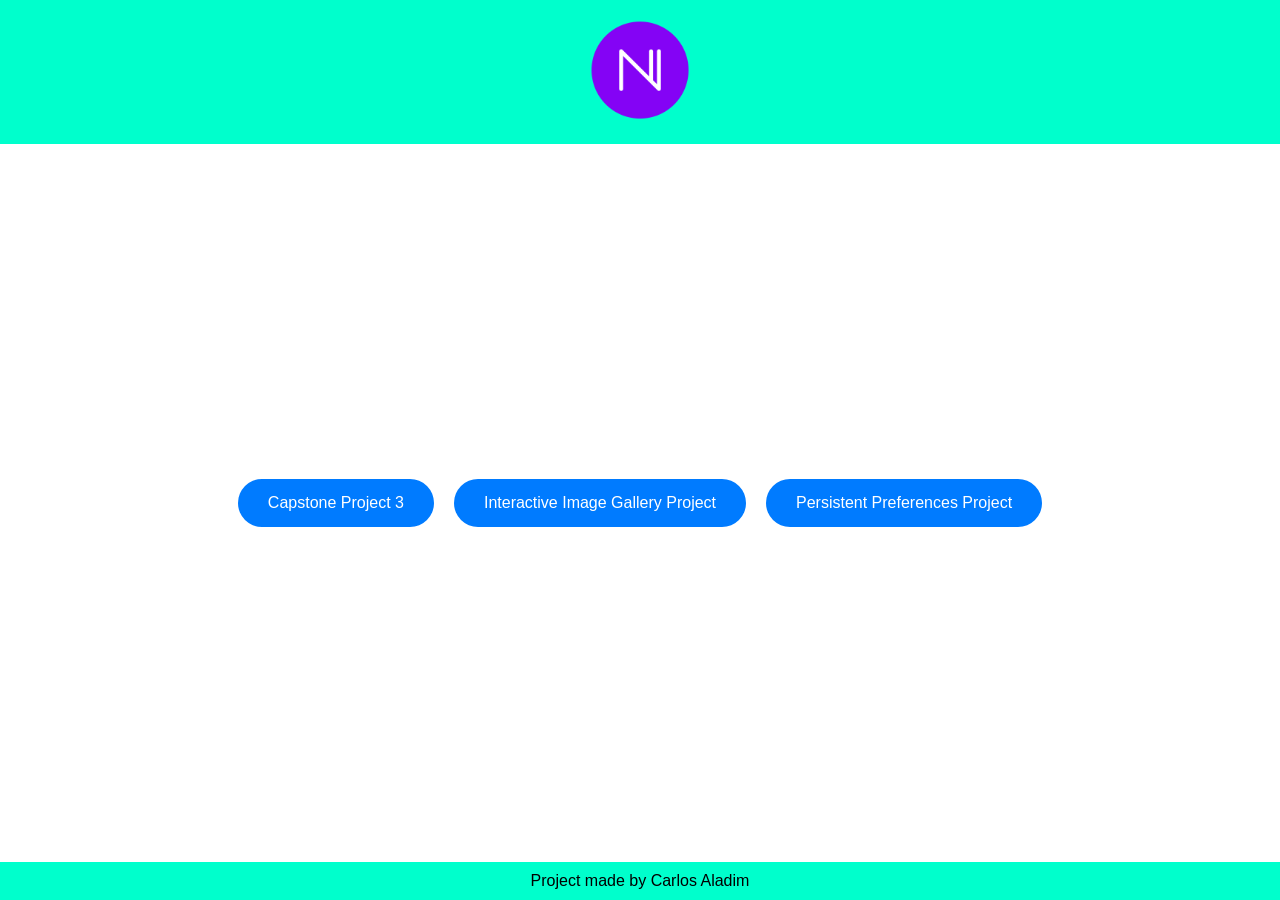
<file: index.html>
<!DOCTYPE html>
<html lang="en">
<head>
    <meta charset="UTF-8">
    <meta name="viewport" content="width=device-width, initial-scale=1.0">
    <title>Capstone Projects Page - Carlos Aladim</title>
    <link rel="stylesheet" href="styles.css">
</head>
<body>
    <header>
        <img src="logo.jpg" alt="Logo" class="logo">
    </header>
    <main>
        <div class="button-container">
            <button class="project-button" onclick="window.location.href='Project-1/index.html'">Capstone Project 3</button>
            <button class="project-button" onclick="window.location.href='Project-2/index.html'">Interactive Image Gallery Project</button>
            <button class="project-button" onclick="window.location.href='Project-3/index.html'">Persistent Preferences Project</button>
        </div>
    </main>
    <footer>
        Project made by Carlos Aladim
    </footer>
</body>
</html>
</file>
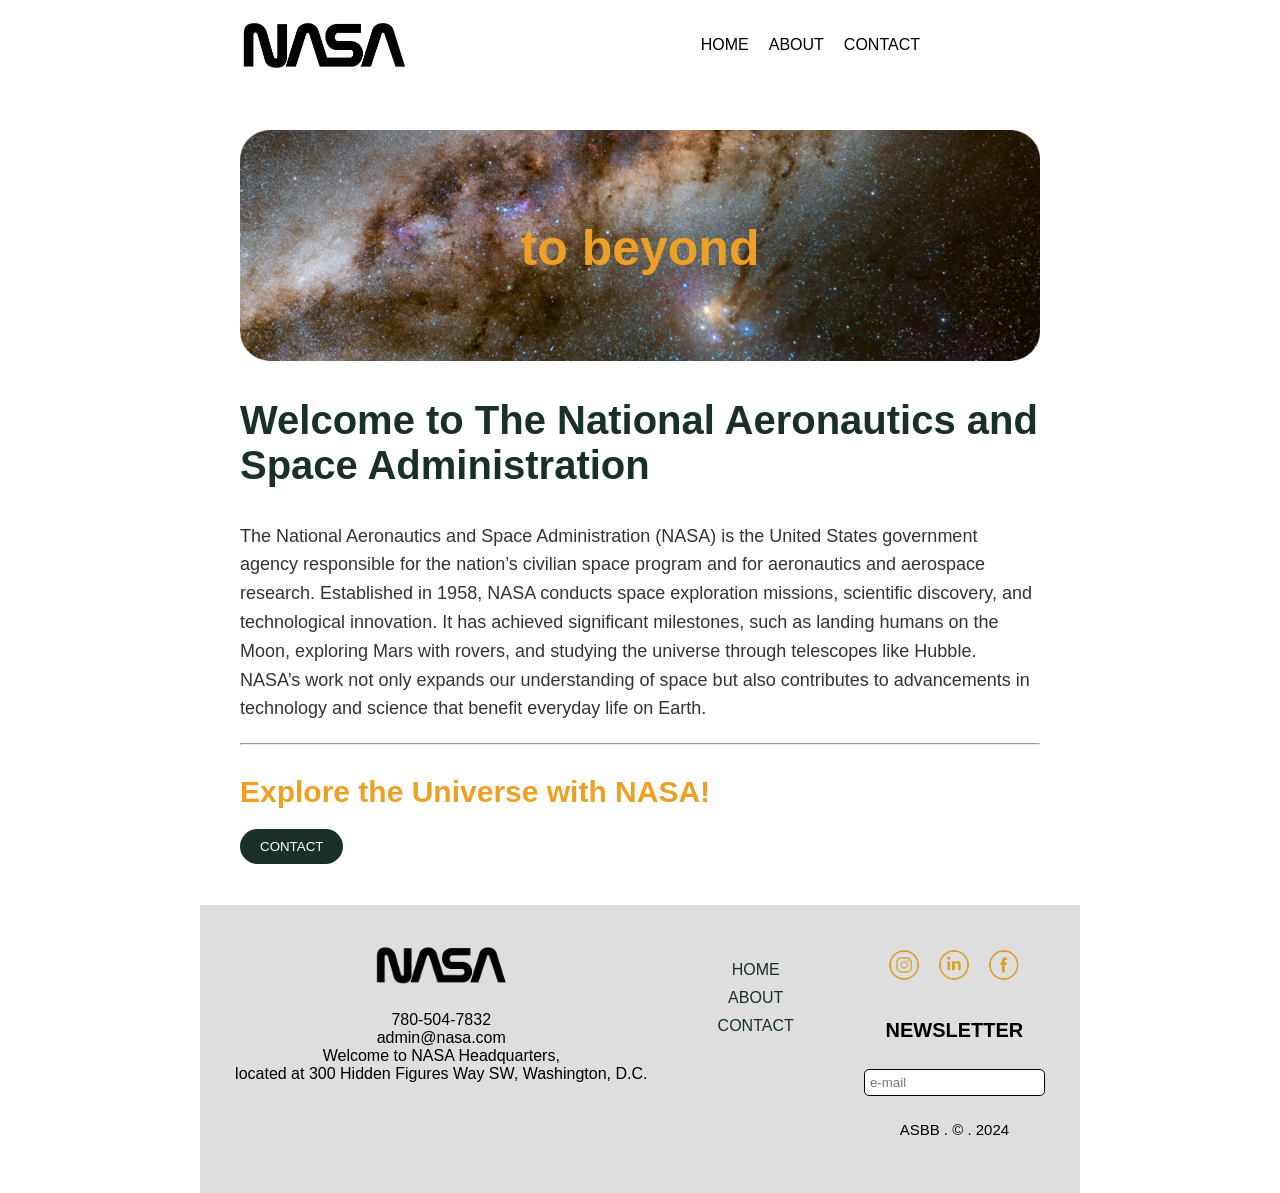
<file: Project-1/index.html>
<!DOCTYPE html>
<html lang="en">
<head>
    <meta charset="UTF-8">
    <meta name="viewport" content="width=device-width, initial-scale=1.0">
    <title>NASA - Home</title>
    <link rel="stylesheet" href="css/styles.css">
</head>
<body>
    <header>
        <img src="images/Nasa_Logo.png" alt="NASA Logo" class="logo">
        <nav>
            <ul>
                <li><a href="index.html">HOME</a></li>
                <li><a href="about.html">ABOUT</a></li>
                <li><a href="contact.html">CONTACT</a></li>
            </ul>
        </nav>
    </header>
    <main>
        <section class="banner">
            <img src="images/Nasa_Home.png" alt="NASA Banner">
            <h1>to beyond</h1>
        </section>
        <section class="content">
            <h2>Welcome to The National Aeronautics and Space Administration</h2>
            <p>The National Aeronautics and Space Administration (NASA) is the United States government agency responsible for the nation’s civilian space program and for aeronautics and aerospace research. Established in 1958, NASA conducts space exploration missions, scientific discovery, and technological innovation. It has achieved significant milestones, such as landing humans on the Moon, exploring Mars with rovers, and studying the universe through telescopes like Hubble. NASA’s work not only expands our understanding of space but also contributes to advancements in technology and science that benefit everyday life on Earth.</p>
            <hr>
            <h3>Explore the Universe with NASA!</h3>
            <button onclick="location.href='contact.html'">CONTACT</button>
        </section>
    </main>
    <footer>
        <div class="footer-column">
            <img src="images/Nasa_Logo.png" alt="NASA Logo" class="logo-footer">
            <p>780-504-7832<br>admin@nasa.com<br>Welcome to NASA Headquarters, <br>
                located at 300 Hidden Figures Way SW, Washington, D.C.</p>
        </div>
        <div class="footer-column">
            <ul>
                <li><a href="index.html">HOME</a></li>
                <li><a href="about.html">ABOUT</a></li>
                <li><a href="contact.html">CONTACT</a></li>
            </ul>
        </div>
        <div class="footer-column">
            <div class="social-icons">
                <a href="https://www.instagram.com/nasa/"><img src="images/Instagram.png" alt="Instagram"></a>
                <a href="https://www.linkedin.com/company/nasa/"><img src="images/Linkedin.png" alt="LinkedIn"></a>
                <a href="https://www.facebook.com/NASA"><img src="images/Facebook.png" alt="Facebook"></a>
            </div>
            <h4 class="newsletter-title">NEWSLETTER</h4>
            <input type="email" placeholder="e-mail" class="newsletter-input">
            <p class="footer-text">ASBB . © . 2024</p>
        </div>
    </footer>
    <script src="js/script.js"></script>
</body>
</html>
</file>
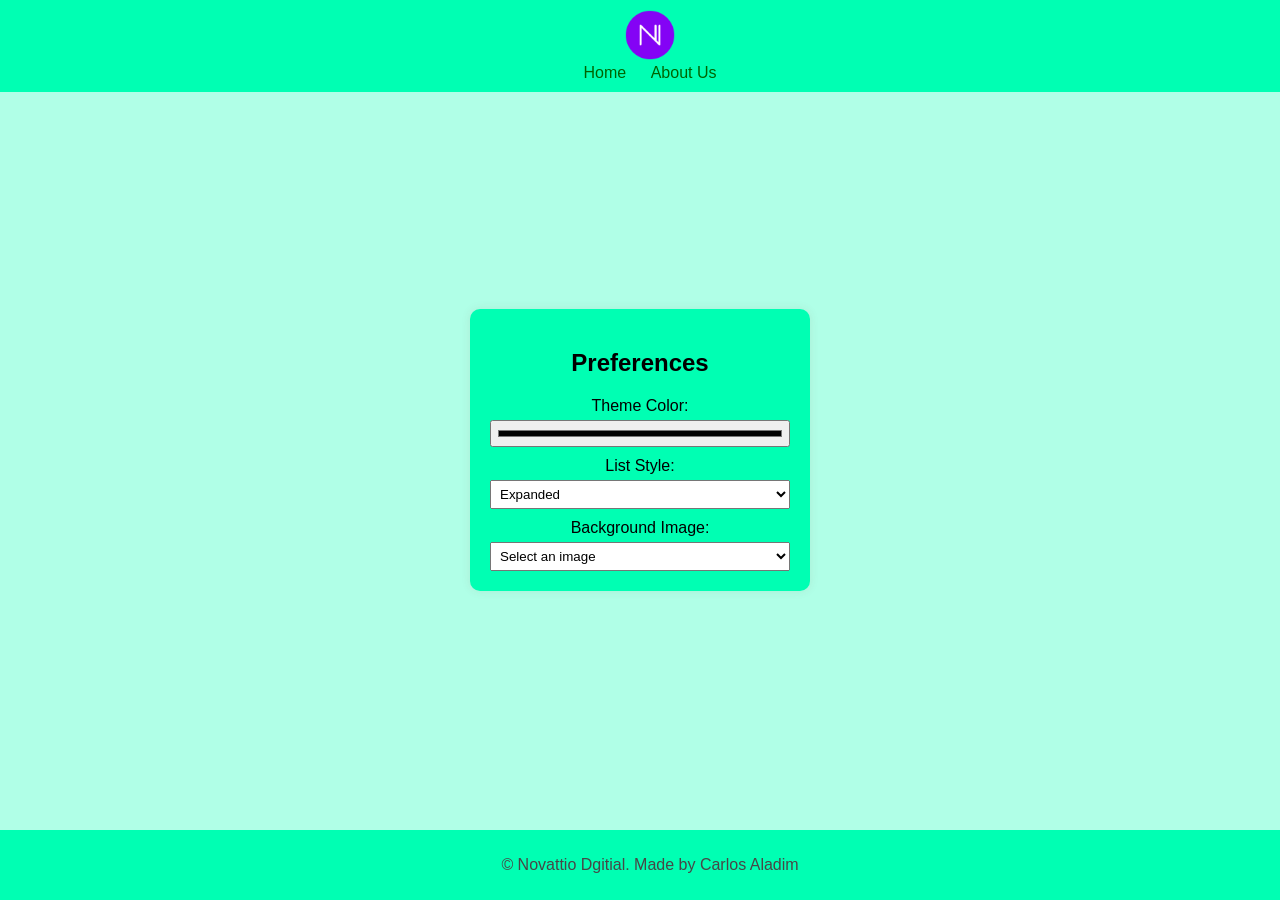
<file: Project-3/index.html>
<!DOCTYPE html>
<html lang="en">
<head>
    <meta charset="UTF-8">
    <meta name="viewport" content="width=device-width, initial-scale=1.0">
    <title>Persistent Preferences</title>
    <link rel="stylesheet" href="style.css">
</head>
<body>
    <header>
        <a href="index.html" class="nav-link"><img src="logo.png" alt="Logo" class="logo"></a>
        <nav>
            <a href="index.html" class="nav-link">Home</a>
            <a href="about.html" class="nav-link">About Us</a>
        </nav>
    </header>
    <div class="container">
        <div class="preferences">
            <h2>Preferences</h2>
            <label for="color-picker">Theme Color:</label>
            <input type="color" id="color-picker">
            <label for="list-style">List Style:</label>
            <select id="list-style">
                <option value="expanded">Expanded</option>
                <option value="compact">Compact</option>
                <option value="grid">Grid</option>
            </select>
            <label for="image-dropdown">Background Image:</label>
            <select id="image-dropdown">
                <option value="">Select an image</option>
            </select>
        </div>
    </div>
    <footer>
        <p>&copy; Novattio Dgitial. Made by Carlos Aladim</p>
    </footer>
    <script src="script.js"></script>
</body>
</html>
</file>
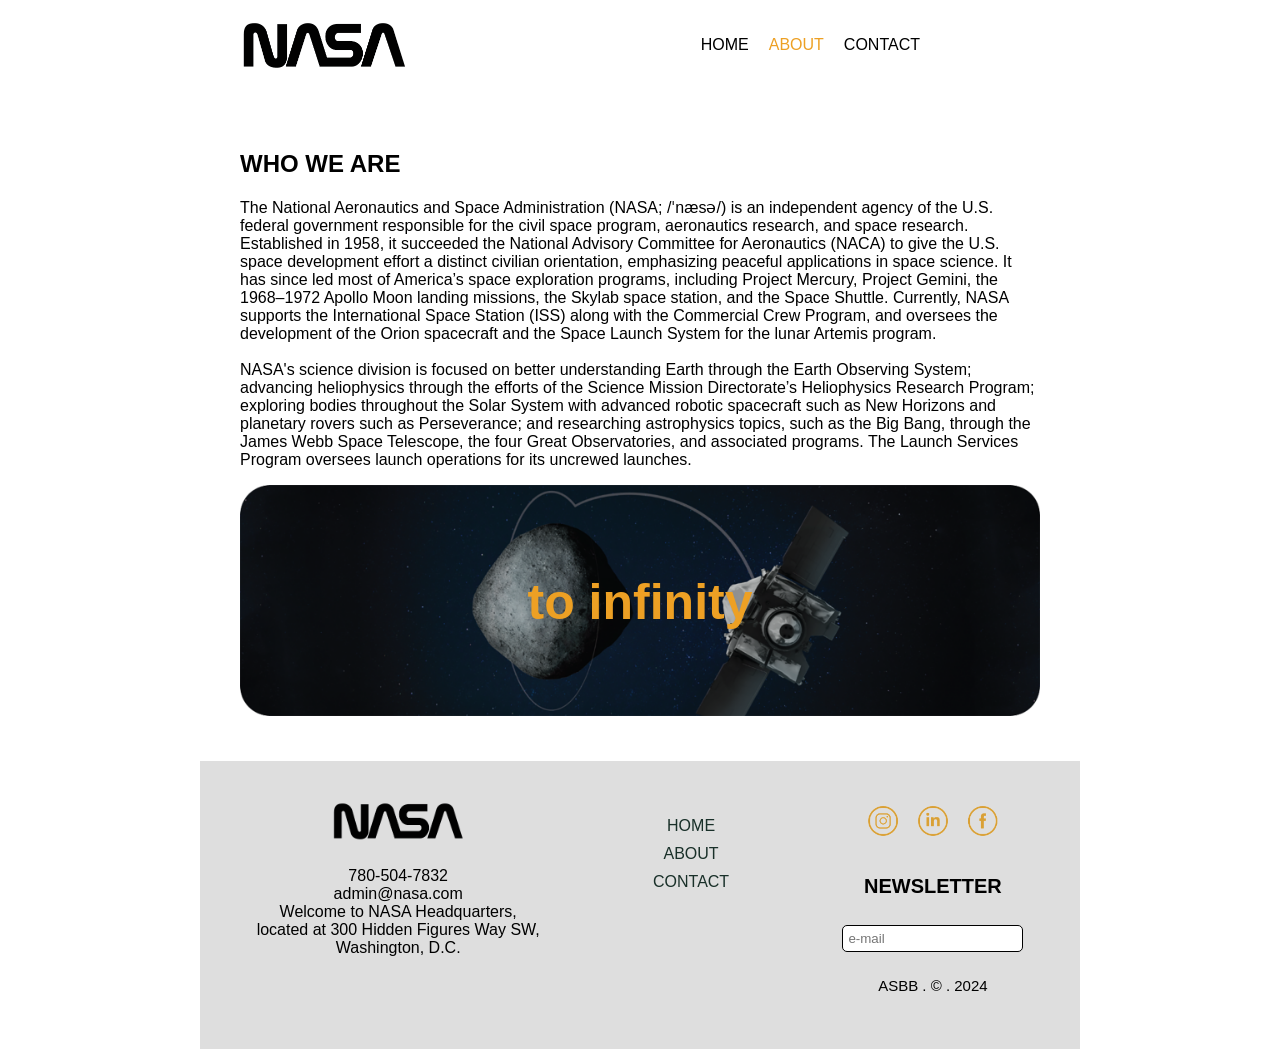
<file: about.html>
<!DOCTYPE html>
<html lang="en">
<head>
    <meta charset="UTF-8">
    <meta name="viewport" content="width=device-width, initial-scale=1.0">
    <title>NASA - About</title>
    <link rel="stylesheet" href="css/styles.css">
</head>
<body>
    <header>
        <img src="images/Nasa_Logo.png" alt="NASA Logo" class="logo">
        <nav>
            <ul>
                <li><a href="index.html">HOME</a></li>
                <li><a href="about.html" class="active">ABOUT</a></li>
                <li><a href="contact.html">CONTACT</a></li>
            </ul>
        </nav>
    </header>
    <main>
        <h2>WHO WE ARE</h2>
        <p>
            The National Aeronautics and Space Administration (NASA; /ˈnæsə/) is an independent agency of the U.S. federal government responsible for the civil space program, aeronautics research, and space research. Established in 1958, it succeeded the National Advisory Committee for Aeronautics (NACA) to give the U.S. space development effort a distinct civilian orientation, emphasizing peaceful applications in space science. It has since led most of America’s space exploration programs, including Project Mercury, Project Gemini, the 1968–1972 Apollo Moon landing missions, the Skylab space station, and the Space Shuttle. Currently, NASA supports the International Space Station (ISS) along with the Commercial Crew Program, and oversees the development of the Orion spacecraft and the Space Launch System for the lunar Artemis program. <br>

            </br>NASA's science division is focused on better understanding Earth through the Earth Observing System; advancing heliophysics through the efforts of the Science Mission Directorate’s Heliophysics Research Program; exploring bodies throughout the Solar System with advanced robotic spacecraft such as New Horizons and planetary rovers such as Perseverance; and researching astrophysics topics, such as the Big Bang, through the James Webb Space Telescope, the four Great Observatories, and associated programs. The Launch Services Program oversees launch operations for its uncrewed launches.
        </p>            <section class="banner">
                <img src="images/Nasa_About.png" alt="NASA About Banner">
                <h1>to infinity</h1>
            </section>
        </main>
        <footer>
            <div class="footer-column">
                <img src="images/Nasa_Logo.png" alt="NASA Logo" class="logo-footer">
                <p>780-504-7832<br>admin@nasa.com<br>Welcome to NASA Headquarters, <br>
                    located at 300 Hidden Figures Way SW, <br>
                    Washington, D.C.</p>
            </div>
            <div class="footer-column">
                <ul>
                    <li><a href="index.html">HOME</a></li>
                    <li><a href="about.html">ABOUT</a></li>
                    <li><a href="contact.html">CONTACT</a></li>
                </ul>
            </div>
            <div class="footer-column">
                <div class="social-icons">
                    <a href="https://www.instagram.com/nasa/"><img src="images/Instagram.png" alt="Instagram"></a>
                    <a href="https://www.linkedin.com/company/nasa/"><img src="images/Linkedin.png" alt="LinkedIn"></a>
                    <a href="https://www.facebook.com/NASA"><img src="images/Facebook.png" alt="Facebook"></a>
                </div>
                <h4 class="newsletter-title">NEWSLETTER</h4>
                <input type="email" placeholder="e-mail" class="newsletter-input">
                <p class="footer-text">ASBB . © . 2024</p>
            </div>
            
        </footer>
        <script src="js/script.js"></script>
    </body>
    </html>
</file>
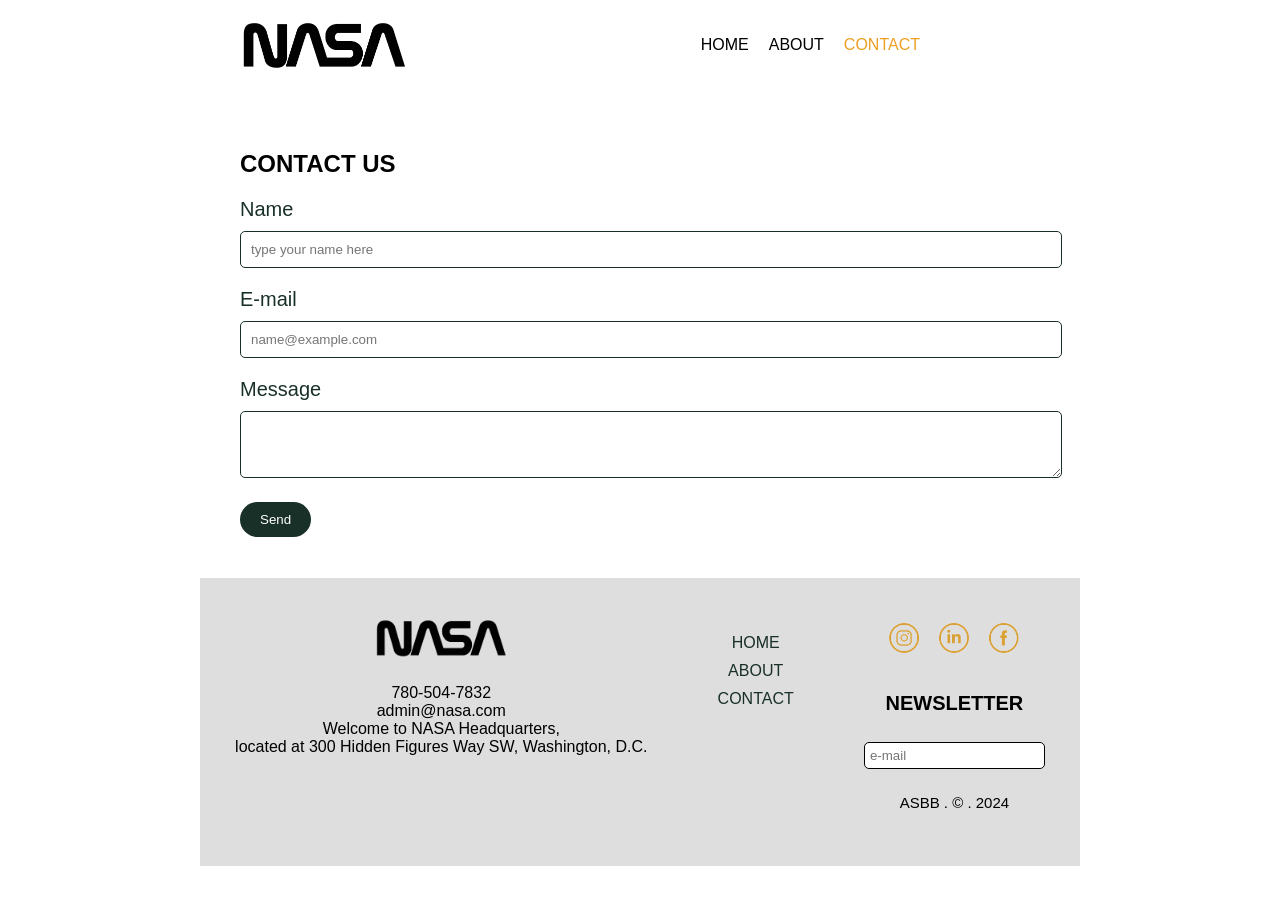
<file: contact.html>
<!DOCTYPE html>
<html lang="en">
<head>
    <meta charset="UTF-8">
    <meta name="viewport" content="width=device-width, initial-scale=1.0">
    <title>NASA - Contact</title>
    <link rel="stylesheet" href="css/styles.css">
</head>
<body>
    <header>
        <img src="images/Nasa_Logo.png" alt="NASA Logo" class="logo">
        <nav>
            <ul>
                <li><a href="index.html">HOME</a></li>
                <li><a href="about.html">ABOUT</a></li>
                <li><a href="contact.html" class="active">CONTACT</a></li>
            </ul>
        </nav>
    </header>
    <main>
        <section class="content">
            <h1 class="title">CONTACT US</h1>
            <div class="mb-3">
                <label for="exampleFormControlInput1" class="form-label">Name</label>
                <input type="email" class="form-control" id="exampleFormControlInput1" placeholder="type your name here">
              </div>
              <div class="mb-3">
                <label for="exampleFormControlInput1" class="form-label">E-mail</label>
                <input type="email" class="form-control" id="exampleFormControlInput1" placeholder="name@example.com">
              </div>
              <div class="mb-3">
                <label for="exampleFormControlTextarea1" class="form-label">Message</label>
                <textarea class="form-control" id="exampleFormControlTextarea1" rows="3"></textarea>
              </div>
              <button type="button" class="btn btn-secondary">Send</button>
            </section>
    </main>
    <footer>
        <div class="footer-column">
            <img src="images/Nasa_Logo.png" alt="NASA Logo" class="logo-footer">
            <p>780-504-7832<br>admin@nasa.com<br>Welcome to NASA Headquarters, <br>
                located at 300 Hidden Figures Way SW, Washington, D.C.</p>
        </div>
        <div class="footer-column">
            <ul>
                <li><a href="index.html">HOME</a></li>
                <li><a href="about.html">ABOUT</a></li>
                <li><a href="contact.html">CONTACT</a></li>
            </ul>
        </div>
        <div class="footer-column">
            <div class="social-icons">
                <a href="https://www.instagram.com/nasa/"><img src="images/Instagram.png" alt="Instagram"></a>
                <a href="https://www.linkedin.com/company/nasa/"><img src="images/Linkedin.png" alt="LinkedIn"></a>
                <a href="https://www.facebook.com/NASA"><img src="images/Facebook.png" alt="Facebook"></a>
            </div>
            <h4 class="newsletter-title">NEWSLETTER</h4>
            <input type="email" placeholder="e-mail" class="newsletter-input">
            <p class="footer-text">ASBB . © . 2024</p>
        </div>
    
    </footer>
    <script src="js/script.js"></script>
</body>
</html>
</file>
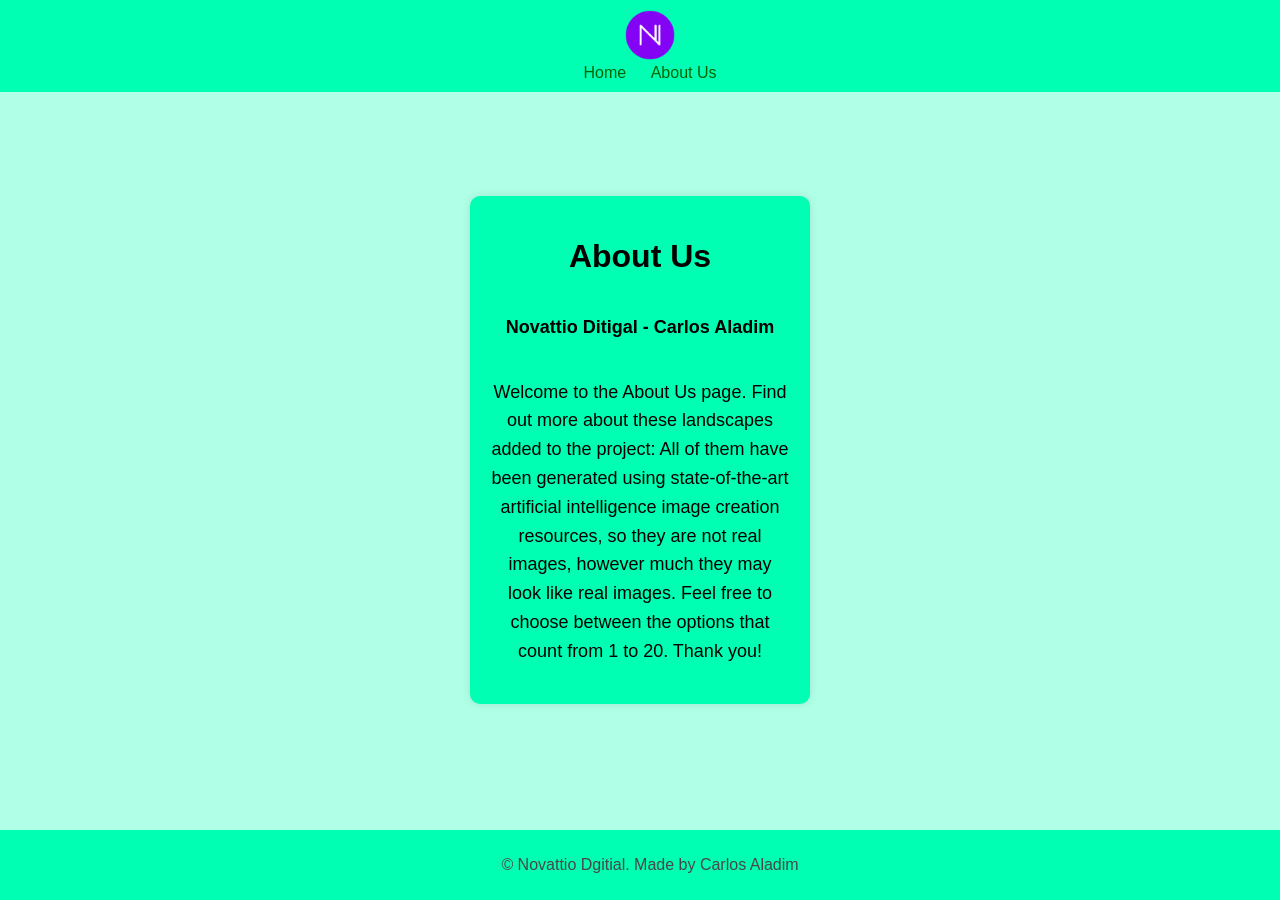
<file: Project-3/about.html>
<!DOCTYPE html>
<html lang="en">
<head>
    <meta charset="UTF-8">
    <meta name="viewport" content="width=device-width, initial-scale=1.0">
    <title>About Us</title>
    <link rel="stylesheet" href="style.css">
</head>
<body>
    <header>
        <a href="index.html" class="nav-link"><img src="logo.png" alt="Logo" class="logo"></a>
        <nav>
            <a href="index.html" class="nav-link">Home</a>
            <a href="about.html" class="nav-link">About Us</a>
        </nav>
    </header>
    <div class="container about-container">
        <h1>About Us</h1>
        <p><strong>Novattio Ditigal - Carlos Aladim</strong></p>
        <p>Welcome to the About Us page. Find out more about these landscapes added to the project: All of them have been generated using state-of-the-art artificial intelligence image creation resources, so they are not real images, however much they may look like real images. Feel free to choose between the options that count from 1 to 20. Thank you!</p>
    </div>
    <footer>
        <p>&copy; Novattio Dgitial. Made by Carlos Aladim</p>
    </footer>
</body>
</html>
</file>
<file: styles.css>
body {
    font-family: Arial, sans-serif;
    margin: 0;
    padding: 0;
    display: flex;
    flex-direction: column;
    justify-content: space-between;
    min-height: 100vh;
}

header {
    background-color: #00ffcc;
    padding: 20px;
    text-align: center;
}

.logo {
    max-width: 100px;
}

main {
    flex: 1;
    display: flex;
    justify-content: center;
    align-items: center;
}

.button-container {
    display: flex;
    justify-content: center;
    gap: 20px;
}

.project-button {
    background-color: #007bff;
    color: white;
    border: none;
    padding: 15px 30px;
    font-size: 16px;
    cursor: pointer;
    transition: background-color 0.3s, transform 0.3s;
    border-radius: 100px;
}

.project-button:hover {
    background-color: #0056b3;
    transform: scale(1.05);
    cursor: pointer;
}

footer {
    background-color: #00ffcc;    
    color: #000000;
    text-align: center;
    padding: 10px;
}
</file>
<file: Project-1/css/styles.css>
/* Estilos globais */
body {
    font-family: Helvetica, sans-serif;
    margin: 0 200px; /* Margem esquerda e direita de 200 pixels */
    padding: 0;
    box-sizing: border-box;
}

/* Estilos do cabeçalho */
header {
    display: flex;
    align-items: center;
    padding: 20px 40px;
    background-color: #FFFFFF; /* Fundo branco */
    justify-content: space-between; /* Alinha o conteúdo do cabeçalho */
}

nav {
    margin-right: 100px; /* Adiciona a margem de 100 pixels à direita do menu */
}

header .logo {
    height: 50px;
    margin-right: 20px;
}

nav ul {
    display: flex;
    list-style: none;
    padding: 0;
}

nav ul li {
    margin-right: 20px;
}

nav ul li a {
    text-decoration: none;
    color: #000000; /* Letras na cor preta */
}

nav ul li a.active,
nav ul li a:hover {
    color: #EDA024;
}

/* Estilos principais */
main {
    padding: 40px;
}

.banner {
    position: relative;
    text-align: center;
    color: white;
}

.banner img {
    width: 100%;
    height: auto;
}

.banner h1 {
    position: absolute;
    top: 50%;
    left: 50%;
    transform: translate(-50%, -50%);
    font-size: 50px;
    color: #EDA024;
    margin: 0;
}

/* Estilos da seção de conteúdo */
.content {
    margin-top: 20px;
}

.content h2 {
    font-size: 40px;
    color: #193029;
}

.content p {
    font-size: 18px;
    color: #333;
    line-height: 1.6;
}

.content hr {
    margin: 20px 0;
}

.content h3 {
    font-size: 30px;
    color: #EDA024;
    margin-bottom: 20px;
}

.content button {
    background-color: #193029;
    color: white;
    border: none;
    border-radius: 25px;
    padding: 10px 20px;
    cursor: pointer;
}

/* Estilos da seção de formulário */
form {
    max-width: 600px;
    margin: 0 auto;
}

.form-label {
    color: #193029;
    font-size: 20px;
    display: block;
    margin-bottom: 10px;
}

.form-input,
.form-control {
    width: 100%;
    padding: 10px;
    margin-bottom: 20px;
    border-radius: 5px;
    border: 1px solid #193029;
}

.form-button {
    background-color: #193029;
    color: white;
    border: none;
    border-radius: 25px;
    padding: 10px 20px;
    cursor: pointer;
}

/* Estilos do rodapé */
footer {
    background-color: #DEDEDE;
    margin: 0%;
    display: flex;
    justify-content: space-around;
    padding: 40px 0;
    border-top: 1px solid white;
    text-align: left;
}

.footer-column {
    display: flex;
    flex-direction: column;
    align-items: center;
    text-align: center;
}

.footer-column ul {
    list-style: none;
    padding: 0;
}

.footer-column ul li {
    margin-bottom: 10px;
}

.footer-column ul li a {
    text-decoration: none;
    color: #193029;
}

.footer-column img {
    margin-bottom: 20px;
}

/* Ajuste do logo do rodapé */
.footer-column img {
    height: 40px;
    width: auto; /* Mantém a proporção da largura */
    margin-bottom: 10px;
}

.footer-column .social-icons {
    display: flex;
    justify-content: center;
    gap: 10px; /* Espaço entre as imagens */
}

.footer-column .social-icons img {
    max-height: 40px;
    height: auto; /* Mantém a proporção da altura */
}

.newsletter-title {
    font-size: 20px;
    font-family: Helvetica;
    margin-top: 20px;
}

.newsletter-input {
    border: 1px solid black;
    border-radius: 5px;
    padding: 5px;
    margin-bottom: 10px;
    background-color: white;
}

.footer-text {
    font-size: 15px;
    font-family: Helvetica;
}
</file>
<file: Project-3/style.css>
body {
    margin: 0;
    font-family: Arial, sans-serif;
    display: flex;
    flex-direction: column;
    align-items: center;
    justify-content: center;
    min-height: 100vh;
    background-size: cover;
    background-position: center;
    background-color: #00ffb34f;

}

header, footer {
    width: 100%;
    text-align: center;
    padding: 10px;
    background-color: #00ffb3;
    color: #474747;
    position: absolute;
    left: 0;
    right: 0;
}

header {
    top: 0;
}

footer {
    bottom: 0;
}

.logo {
    height: 50px;
}

.nav-link {
    margin: 0 10px;
    color: darkgreen;
    text-decoration: none;
}

.container {
    display: flex;
    flex-direction: column;
    align-items: center;
    padding: 20px;
    background-color: #00ffb3;    
    border-radius: 10px;
    box-shadow: 0 0 10px rgba(140, 61, 61, 0.1);
    width: 300px;
    text-align: center;
    position: relative;
    z-index: 1;
}

.preferences {
    width: 100%;
}

label {
    display: block;
    margin-top: 10px;
}

input, select {
    width: 100%;
    padding: 5px;
    margin-top: 5px;
}


.about-container {
    max-width: 800px;
    padding: 20px;
    margin: 20px auto;
    background-color: #00ffb3;
    border-radius: 10px;
    box-shadow: 0 0 10px rgba(0, 0, 0, 0.1);
    text-align: center;
}

.about-container h1 {
    margin-bottom: 20px;
}

.about-container p {
    font-size: 18px;
    line-height: 1.6;
}
</file>
<file: css/styles.css>
/* Estilos globais */
body {
    font-family: Helvetica, sans-serif;
    margin: 0 200px; /* Margem esquerda e direita de 200 pixels */
    padding: 0;
    box-sizing: border-box;
}

/* Estilos do cabeçalho */
header {
    display: flex;
    align-items: center;
    padding: 20px 40px;
    background-color: #FFFFFF; /* Fundo branco */
    justify-content: space-between; /* Alinha o conteúdo do cabeçalho */
}

nav {
    margin-right: 100px; /* Adiciona a margem de 100 pixels à direita do menu */
}

header .logo {
    height: 50px;
    margin-right: 20px;
}

nav ul {
    display: flex;
    list-style: none;
    padding: 0;
}

nav ul li {
    margin-right: 20px;
}

nav ul li a {
    text-decoration: none;
    color: #000000; /* Letras na cor preta */
}

nav ul li a.active,
nav ul li a:hover {
    color: #EDA024;
}

/* Estilos principais */
main {
    padding: 40px;
}

.banner {
    position: relative;
    text-align: center;
    color: white;
}

.banner img {
    width: 100%;
    height: auto;
}

.banner h1 {
    position: absolute;
    top: 50%;
    left: 50%;
    transform: translate(-50%, -50%);
    font-size: 50px;
    color: #EDA024;
    margin: 0;
}

/* Estilos da seção de conteúdo */
.content {
    margin-top: 20px;
}

.content h2 {
    font-size: 40px;
    color: #193029;
}

.content p {
    font-size: 18px;
    color: #333;
    line-height: 1.6;
}

.content hr {
    margin: 20px 0;
}

.content h3 {
    font-size: 30px;
    color: #EDA024;
    margin-bottom: 20px;
}

.content button {
    background-color: #193029;
    color: white;
    border: none;
    border-radius: 25px;
    padding: 10px 20px;
    cursor: pointer;
}

/* Estilos da seção de formulário */
form {
    max-width: 600px;
    margin: 0 auto;
}

.form-label {
    color: #193029;
    font-size: 20px;
    display: block;
    margin-bottom: 10px;
}

.form-input,
.form-control {
    width: 100%;
    padding: 10px;
    margin-bottom: 20px;
    border-radius: 5px;
    border: 1px solid #193029;
}

.form-button {
    background-color: #193029;
    color: white;
    border: none;
    border-radius: 25px;
    padding: 10px 20px;
    cursor: pointer;
}

/* Estilos do rodapé */
footer {
    background-color: #DEDEDE;
    margin: 0%;
    display: flex;
    justify-content: space-around;
    padding: 40px 0;
    border-top: 1px solid white;
    text-align: left;
}

.footer-column {
    display: flex;
    flex-direction: column;
    align-items: center;
    text-align: center;
}

.footer-column ul {
    list-style: none;
    padding: 0;
}

.footer-column ul li {
    margin-bottom: 10px;
}

.footer-column ul li a {
    text-decoration: none;
    color: #193029;
}

.footer-column img {
    margin-bottom: 20px;
}

/* Ajuste do logo do rodapé */
.footer-column img {
    height: 40px;
    width: auto; /* Mantém a proporção da largura */
    margin-bottom: 10px;
}

.footer-column .social-icons {
    display: flex;
    justify-content: center;
    gap: 10px; /* Espaço entre as imagens */
}

.footer-column .social-icons img {
    max-height: 40px;
    height: auto; /* Mantém a proporção da altura */
}

.newsletter-title {
    font-size: 20px;
    font-family: Helvetica;
    margin-top: 20px;
}

.newsletter-input {
    border: 1px solid black;
    border-radius: 5px;
    padding: 5px;
    margin-bottom: 10px;
    background-color: white;
}

.footer-text {
    font-size: 15px;
    font-family: Helvetica;
}
</file>
